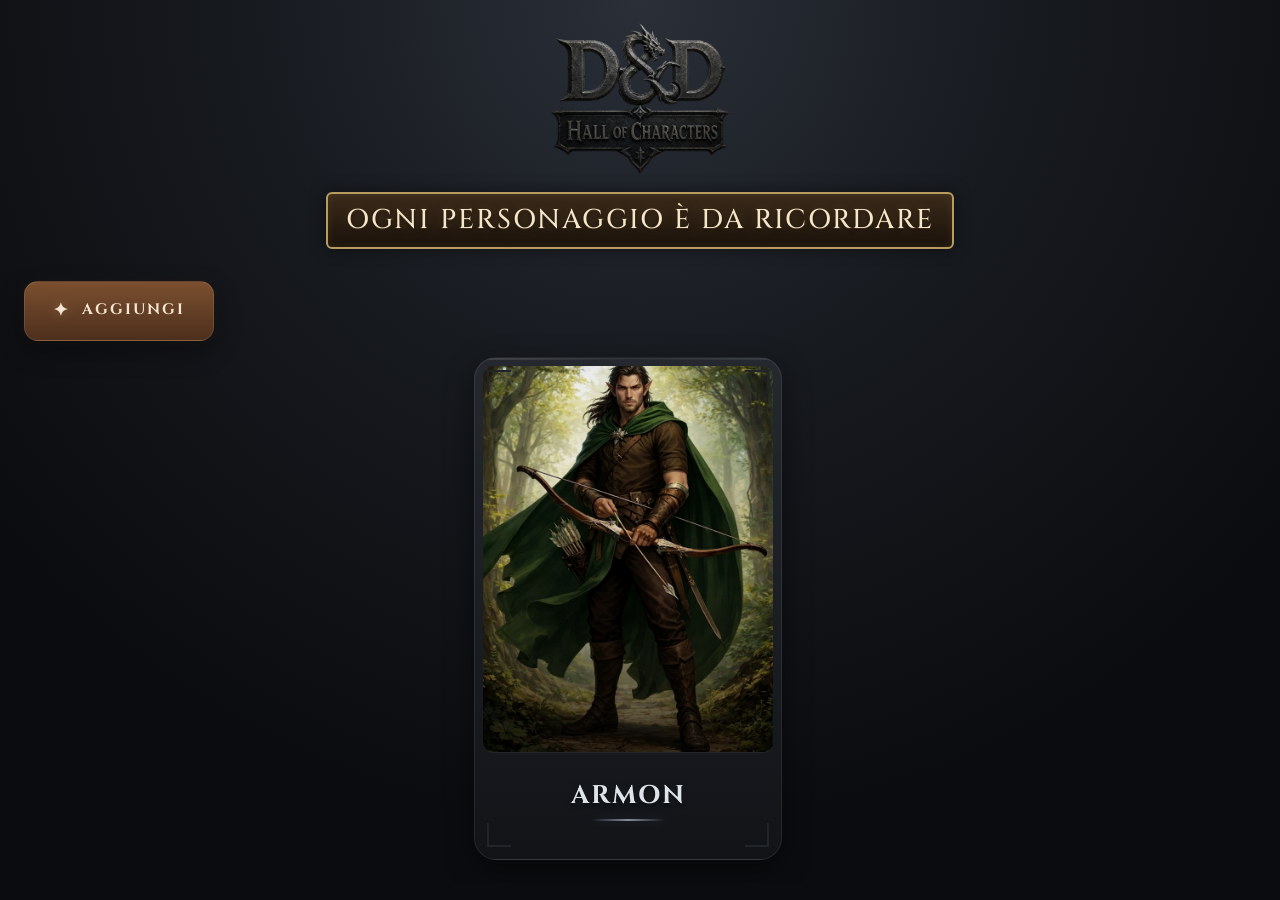
<file: index.html>
<!DOCTYPE html>
<html lang="en">

<head>
    <meta charset="UTF-8">
    <meta name="viewport" content="width=device-width, initial-scale=1.0">
    <title>Hall of Characters</title>

    <!-- LINKS -->
    <link rel="stylesheet" href="index.css">
    <script src="https://code.jquery.com/jquery-3.2.1.min.js"></script>
    <link href="https://cdn.jsdelivr.net/npm/bootstrap@5.3.3/dist/css/bootstrap.min.css" rel="stylesheet">
    <script src="index.js"></script>
</head>

<body>
    <header>
        <div id="logoDiv">
            <img id="logo" src="Images/Logo.png" alt="D&D Hall of Characters">
            <h1 class="fantasy-text">Ogni personaggio è da ricordare</h1>
        </div>
    </header>
    <main>
        <div id="mainDiv" class="p-4">
            <div id="divAggiungiBtn" class="mb-3">
                <button class="fantasy-btn btn-add">
                    <span class="btn-icon">✦</span>
                    Aggiungi
                </button>
            </div>
            <div class="row">
                <div id="1" class="character-card col-3 p-2">

                    <div class="corner corner-top-left"></div>
                    <div class="corner corner-top-right"></div>
                    <div class="corner corner-bottom-left"></div>
                    <div class="corner corner-bottom-right"></div>

                    <div class="character-image-wrapper">
                        <img src="Images/PG.jpeg" alt="Character" class="character-image">
                    </div>

                    <div class="character-content">

                        <h2 class="character-name">
                            Armon
                        </h2>

                    </div>

                </div>
            </div>
        </div>
    </main>
</body>

</html>
</file>
<file: index.css>
/* =========================
   D&D HALL OF CHARACTERS
   Fantasy Medieval Theme
========================= */

@import url('https://fonts.googleapis.com/css2?family=Cinzel:wght@400;600;700&display=swap');

:root{
    --bg-dark: #08090b;
    --bg-mid: #121417;
    --bg-light: #1d2127;

    --steel: #49515d;
    --steel-light: #737d8c;

    --text: #d7d9de;
    --text-soft: #9da3ad;

    --glow: rgba(180,190,210,0.15);
    --fog: rgba(255,255,255,0.03);

    --border: rgba(255,255,255,0.06);
}

/* =========================
   GLOBAL
========================= */

*{
    margin:0;
    padding:0;
    box-sizing:border-box;
}

html,body{
    width:100%;
    min-height:100%;
    overflow-x:hidden;
    font-family:'Cinzel', serif;
    background: var(--bg-dark);
    color: var(--text);
}

/* =========================
   MAIN BACKGROUND
========================= */

html,body{
    position:relative;

    background:
        radial-gradient(circle at top,
            #2a2f38 0%,
            #171a1f 35%,
            #0b0c0f 75%
        );

    background-attachment: fixed;
}

/* Texture overlay */
body::before{
    content:"";
    position:fixed;
    inset:0;

    background-image:
        linear-gradient(to bottom,
            rgba(255,255,255,0.015),
            rgba(255,255,255,0.01)
        );

    opacity:0.35;
    pointer-events:none;
    z-index:-3;
}

/* =========================
   MAIN CONTAINER
========================= */

.container{
    width:min(1200px, 90%);
    margin:auto;
    padding:60px 0;
    position:relative;
    z-index:2;
}

/* =========================
   LOGO AREA
========================= */

.logo-wrapper{
    display:flex;
    justify-content:center;
    align-items:center;
    margin-bottom:60px;
    position:relative;
}

.logo{
    width:min(500px, 90%);
    filter:
        drop-shadow(0 0 15px rgba(255,255,255,0.06))
        drop-shadow(0 0 40px rgba(120,130,150,0.18));

    animation: logoGlow 5s ease-in-out infinite alternate;
}

@keyframes logoGlow{
    from{
        transform:translateY(0px);
        filter:
            drop-shadow(0 0 10px rgba(255,255,255,0.05))
            drop-shadow(0 0 25px rgba(100,110,130,0.12));
    }

    to{
        transform:translateY(-4px);
        filter:
            drop-shadow(0 0 18px rgba(255,255,255,0.08))
            drop-shadow(0 0 45px rgba(140,150,170,0.2));
    }
}

/* =========================
   TITLE
========================= */

.hero-title{
    text-align:center;
    font-size:4rem;
    letter-spacing:4px;
    margin-bottom:20px;

    color:var(--text);

    text-shadow:
        0 0 10px rgba(255,255,255,0.08),
        0 0 30px rgba(180,190,210,0.15);
}

.hero-subtitle{
    text-align:center;
    color:var(--text-soft);
    font-size:1.1rem;
    margin-bottom:70px;
    letter-spacing:2px;
}

/* =========================
   CHARACTER CARDS
========================= */

.cards-grid{
    display:grid;
    grid-template-columns:repeat(auto-fit, minmax(280px, 1fr));
    gap:30px;
}

.character-card{
    position:relative;

    background:
        linear-gradient(
            180deg,
            rgba(35,40,48,0.85),
            rgba(18,20,24,0.95)
        );

    border:1px solid var(--border);

    border-radius:18px;

    overflow:hidden;

    backdrop-filter: blur(6px);

    transition:
        transform 0.3s ease,
        border 0.3s ease,
        box-shadow 0.3s ease;

    box-shadow:
        0 10px 30px rgba(0,0,0,0.35);
}

.character-card:hover{
    transform:translateY(-6px);

    border:1px solid rgba(160,170,190,0.25);

    box-shadow:
        0 20px 50px rgba(0,0,0,0.5),
        0 0 20px rgba(150,160,180,0.08);
    
    cursor: pointer;
}

/* Metal top line */
.character-card::before{
    content:"";
    position:absolute;
    top:0;
    left:0;

    width:100%;
    height:2px;

    background:
        linear-gradient(
            90deg,
            transparent,
            rgba(200,210,230,0.5),
            transparent
        );
}

/* =========================
   CARD CONTENT
========================= */

.card-content{
    padding:28px;
}

.character-name{
    font-size:1.5rem;
    margin-bottom:10px;
    color:#eef1f5;
}

.character-description{
    line-height:1.7;
    color:var(--text-soft);
}

/* =========================
   BUTTONS
========================= */

.btn{
    display:inline-flex;
    align-items:center;
    justify-content:center;

    padding:14px 28px;

    border-radius:12px;

    border:1px solid rgba(255,255,255,0.08);

    background:
        linear-gradient(
            180deg,
            #3b424c,
            #242930
        );

    color:white;

    text-decoration:none;

    letter-spacing:1px;

    transition:all 0.3s ease;

    box-shadow:
        0 5px 15px rgba(0,0,0,0.35);
}

.btn:hover{
    transform:translateY(-2px);

    background:
        linear-gradient(
            180deg,
            #4c5561,
            #2f353d
        );

    box-shadow:
        0 10px 30px rgba(0,0,0,0.5),
        0 0 15px rgba(180,190,210,0.1);
}

/* =========================
   DIVIDERS
========================= */

.divider{
    width:100%;
    height:1px;

    margin:60px 0;

    background:
        linear-gradient(
            90deg,
            transparent,
            rgba(255,255,255,0.15),
            transparent
        );
}

/* =========================
   SCROLLBAR
========================= */

::-webkit-scrollbar{
    width:10px;
}

::-webkit-scrollbar-track{
    background:#0a0b0d;
}

::-webkit-scrollbar-thumb{
    background:#2d333b;
    border-radius:20px;
}

::-webkit-scrollbar-thumb:hover{
    background:#4b5563;
}

/* =========================
   RESPONSIVE
========================= */

@media(max-width:768px){

    .hero-title{
        font-size:2.5rem;
    }

    .hero-subtitle{
        font-size:0.95rem;
    }

    .container{
        width:92%;
    }
}

/*
=============================================================
                    PAGE STYLES
=============================================================
*/

#logoDiv{
    display: flex;
    justify-content: center;
    align-items: center;
    flex-direction: column;
}

#logo{
    height: auto;
    width: 15%;
}

@import url('https://fonts.googleapis.com/css2?family=Cinzel:wght@500;700&display=swap');

.fantasy-text {
  font-family: 'Cinzel', serif;
  font-size: 170%;
  color: #f5e6c8; /* pergamena chiara */
  
  text-shadow:
    0 1px 0 #3b2a1a,
    0 2px 5px rgba(0, 0, 0, 0.6),
    0 0 10px rgba(255, 215, 120, 0.2); /* bagliore dorato leggero */

  letter-spacing: 2px;
  text-transform: uppercase;

  background: linear-gradient(
    to bottom,
    #3a2a1a,
    #1b120b
  );

  padding: 10px 18px;
  border: 2px solid #b89b5e;
  border-radius: 6px;

  display: inline-block;

  box-shadow:
    inset 0 0 10px rgba(255, 215, 120, 0.08),
    0 0 15px rgba(0, 0, 0, 0.5);
}

@media screen and (max-width: 931px) {

    .fantasy-text{
       font-size: 80%;
    }

    #logo{
        height: auto;
        width: 60%;
    }

    .row{
        display: flex;
        flex-direction: column;
    }

    #divAggiungiBtn{
        display: flex;
        justify-content: center;
    }
}

/* =========================
   FANTASY CHARACTER CARD
   RESPONSIVE VERSION
========================= */

.character-card{
    position:relative;

    width:100%;
    max-width:320px;

    border-radius:22px;

    overflow:hidden;

    background:
        linear-gradient(
            180deg,
            rgba(38,42,48,0.95) 0%,
            rgba(18,20,24,0.98) 100%
        );

    border:1px solid rgba(255,255,255,0.08);

    box-shadow:
        0 10px 30px rgba(0,0,0,0.45),
        inset 0 1px 0 rgba(255,255,255,0.03);

    transition:
        transform 0.35s ease,
        box-shadow 0.35s ease,
        border 0.35s ease;

    backdrop-filter:blur(4px);

    flex-shrink:0;
}

/* =========================
   HOVER EFFECT
========================= */

.character-card:hover{

    transform:
        translateY(-8px)
        scale(1.015);

    border:1px solid rgba(180,190,210,0.25);

    box-shadow:
        0 20px 50px rgba(0,0,0,0.65),
        0 0 25px rgba(160,170,190,0.12);
}

/* =========================
   METAL FRAME
========================= */

.character-card::before{
    content:"";

    position:absolute;
    inset:0;

    border-radius:22px;

    padding:1px;

    background:
        linear-gradient(
            145deg,
            rgba(255,255,255,0.12),
            rgba(255,255,255,0.02),
            rgba(180,190,210,0.12)
        );

    -webkit-mask:
        linear-gradient(#fff 0 0) content-box,
        linear-gradient(#fff 0 0);

    -webkit-mask-composite:xor;
            mask-composite:exclude;

    pointer-events:none;
}

/* =========================
   IMAGE CONTAINER
========================= */

.character-image-wrapper{
    position:relative;

    width:100%;

    aspect-ratio: 3 / 4;

    overflow:hidden;

    border-radius:10px;

    border-bottom:
        1px solid rgba(255,255,255,0.06);
}

/* Fog overlay */
.character-image-wrapper::after{
    content:"";

    position:absolute;
    inset:0;

    background:
        linear-gradient(
            180deg,
            transparent 50%,
            rgba(0,0,0,0.75) 100%
        );

    pointer-events:none;
}

/* =========================
   IMAGE
========================= */

.character-image{
    width:100%;
    height:100%;

    object-fit:cover;

    transition:
        transform 0.5s ease,
        filter 0.5s ease;

    filter:
        brightness(0.92)
        contrast(1.05)
        saturate(0.95);
}

.character-card:hover .character-image{

    transform:scale(1.05);

    filter:
        brightness(1)
        contrast(1.08)
        saturate(1.02);
}

/* =========================
   CONTENT
========================= */

.character-content{
    position:relative;

    padding:
        clamp(18px, 3vw, 28px)
        clamp(16px, 3vw, 24px)
        clamp(22px, 4vw, 30px);

    text-align:center;
}

/* =========================
   CHARACTER NAME
========================= */

.character-name{
    position:relative;

    font-family:'Cinzel', serif;

    font-size:
        clamp(1.1rem, 2vw, 1.8rem);

    font-weight:700;

    letter-spacing:
        clamp(1px, 0.3vw, 2px);

    text-transform:uppercase;

    color:#dfe4ea;

    margin-bottom:10px;

    line-height:1.2;

    text-shadow:
        0 2px 4px rgba(0,0,0,0.6),
        0 0 10px rgba(180,190,210,0.08);

    word-break:break-word;
}

/* Decorative line */
.character-name::after{
    content:"";

    position:absolute;

    left:50%;
    bottom:-10px;

    transform:translateX(-50%);

    width:clamp(50px, 30%, 90px);

    height:2px;

    background:
        linear-gradient(
            90deg,
            transparent,
            rgba(180,190,210,0.7),
            transparent
        );

    box-shadow:
        0 0 10px rgba(180,190,210,0.15);
}

/* =========================
   CORNER DECORATIONS
========================= */

.corner{
    position:absolute;

    width:24px;
    height:24px;

    border-color:rgba(180,190,210,0.25);

    z-index:3;
}

/* Top left */
.corner-top-left{
    top:12px;
    left:12px;

    border-top:2px solid;
    border-left:2px solid;
}

/* Top right */
.corner-top-right{
    top:12px;
    right:12px;

    border-top:2px solid;
    border-right:2px solid;
}

/* Bottom left */
.corner-bottom-left{
    bottom:12px;
    left:12px;

    border-bottom:2px solid;
    border-left:2px solid;
}

/* Bottom right */
.corner-bottom-right{
    bottom:12px;
    right:12px;

    border-bottom:2px solid;
    border-right:2px solid;
}

/* =========================
   ROW CONTAINER
========================= */

.row{
    display:flex;

    flex-wrap:wrap;

    justify-content:space-evenly;

    gap:24px;

    width:100%;
}

/* =========================
   TABLET
========================= */

@media(max-width:992px){

    .character-card{
        max-width:280px;
    }

    .corner{
        width:20px;
        height:20px;
    }
}

/* =========================
   MOBILE
========================= */

@media(max-width:768px){

    .row{
        gap:18px;
    }

    .character-card{
        max-width:100%;
    }

    .character-content{
        padding:20px 16px 24px;
    }

    .corner{
        width:18px;
        height:18px;
    }

    .corner-top-left,
    .corner-top-right{
        top:10px;
    }

    .corner-top-left,
    .corner-bottom-left{
        left:10px;
    }

    .corner-top-right,
    .corner-bottom-right{
        right:10px;
    }

    .corner-bottom-left,
    .corner-bottom-right{
        bottom:10px;
    }
}

/* =========================
   SMALL MOBILE
========================= */

@media(max-width:480px){

    .row{
        gap:16px;
    }

    .character-card{
        border-radius:18px;
    }

    .character-image-wrapper{
        border-radius:8px;
    }

    .character-name{
        font-size:1rem;
    }

    .corner{
        width:14px;
        height:14px;
    }
}

/* =========================
   FANTASY BUTTONS
   D&D HALL OF CHARACTERS
========================= */

.button-group{
    display:flex;
    gap:20px;
    flex-wrap:wrap;
}

/* =========================
   BASE BUTTON
========================= */

.fantasy-btn{
    position:relative;

    display:inline-flex;
    align-items:center;
    justify-content:center;

    gap:12px;

    padding:16px 28px;

    border:none;
    outline:none;

    border-radius:14px;

    cursor:pointer;

    overflow:hidden;

    font-family:'Cinzel', serif;

    font-size:0.95rem;
    font-weight:700;

    letter-spacing:2px;
    text-transform:uppercase;

    transition:
        transform 0.3s ease,
        box-shadow 0.3s ease,
        border 0.3s ease,
        background 0.3s ease;

    text-decoration:none;

    user-select:none;

    backdrop-filter:blur(4px);
}

/* =========================
   LIGHT REFLECTION
========================= */

.fantasy-btn::before{
    content:"";

    position:absolute;

    top:0;
    left:-30%;

    width:25%;
    height:100%;

    background:
        linear-gradient(
            90deg,
            transparent,
            rgba(255,255,255,0.18),
            transparent
        );

    transform:skewX(-20deg);

    transition:left 0.7s ease;
}

.fantasy-btn:hover::before{
    left:130%;
}

/* =========================
   HOVER EFFECT
========================= */

.fantasy-btn:hover{
    transform:
        translateY(-3px)
        scale(1.02);
}

/* =========================
   ACTIVE EFFECT
========================= */

.fantasy-btn:active{
    transform:
        translateY(1px)
        scale(0.99);
}

/* =====================================================
   ADD BUTTON
   MAIN PAGE
===================================================== */

.btn-add{

    color:#f4e6d0;

    background:
        linear-gradient(
            180deg,
            #7b4f2f 0%,
            #4d2f1d 100%
        );

    border:1px solid rgba(255,220,180,0.12);

    box-shadow:
        0 10px 25px rgba(0,0,0,0.35),
        0 0 15px rgba(180,120,70,0.08);
}

.btn-add:hover{

    background:
        linear-gradient(
            180deg,
            #95603b 0%,
            #5f3923 100%
        );

    box-shadow:
        0 15px 35px rgba(0,0,0,0.5),
        0 0 25px rgba(255,180,120,0.15);
}

/* Small glowing icon */
.btn-add .btn-icon{
    font-size:1.1rem;

    filter:
        drop-shadow(0 0 6px rgba(255,220,180,0.25));
}

/* =====================================================
   EDIT BUTTON
   DETAIL PAGE
===================================================== */

.btn-edit{

    color:#dfe5ef;

    background:
        linear-gradient(
            180deg,
            #49515d 0%,
            #2a313a 100%
        );

    border:1px solid rgba(180,190,210,0.12);

    box-shadow:
        0 10px 25px rgba(0,0,0,0.35),
        0 0 15px rgba(120,130,150,0.08);
}

.btn-edit:hover{

    background:
        linear-gradient(
            180deg,
            #5a6472 0%,
            #36404b 100%
        );

    box-shadow:
        0 15px 35px rgba(0,0,0,0.5),
        0 0 25px rgba(180,190,210,0.12);
}

.btn-edit .btn-icon{
    font-size:1rem;

    filter:
        drop-shadow(0 0 6px rgba(180,190,210,0.18));
}

/* =========================
   OPTIONAL OUTLINE VERSION
========================= */

.btn-outline{

    background:transparent;

    border:1px solid rgba(255,255,255,0.12);

    color:#dfe4ea;
}

.btn-outline:hover{

    background:
        rgba(255,255,255,0.05);
}

/* =========================
   RESPONSIVE
========================= */

@media(max-width:768px){

    .button-group{
        width:100%;
        gap:14px;
    }

    .fantasy-btn{

        width:100%;

        padding:14px 18px;

        font-size:0.85rem;

        letter-spacing:1.5px;
    }
}

@media(max-width:480px){

    .fantasy-btn{

        border-radius:12px;

        font-size:0.8rem;

        padding:13px 16px;
    }
}
</file>
